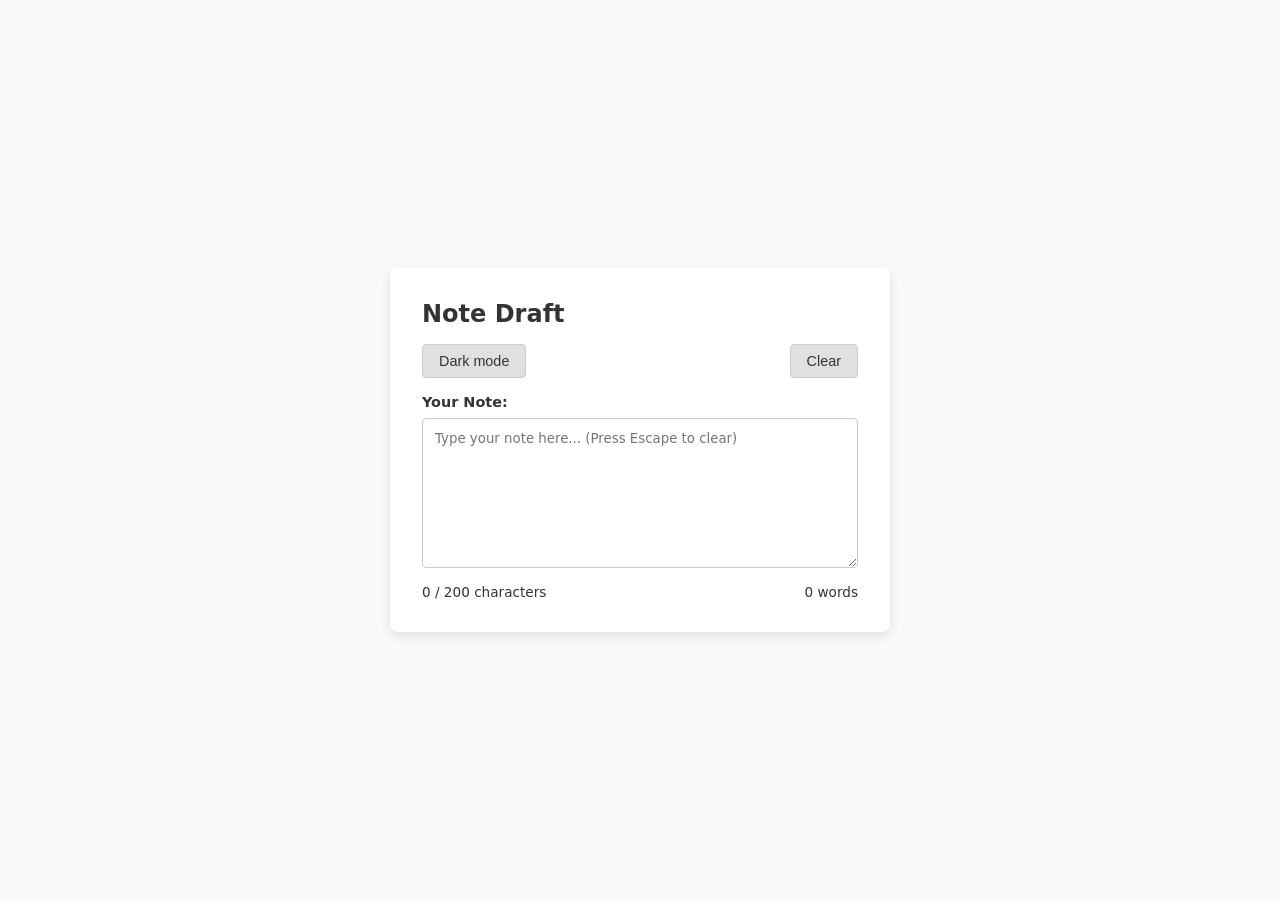
<file: Day4/index.html>
<!DOCTYPE html>
<html lang="en">
<head>
  <meta charset="UTF-8">
  <meta name="viewport" content="width=device-width, initial-scale=1.0">
  <title>Note Draft App</title>
  <link rel="stylesheet" href="style.css">
  <script src="script.js" defer></script>
</head>
<body>
  <main class="container">
    <h1>Note Draft</h1>
    
    <div class="controls">
      <button id="theme-toggle" type="button">Dark mode</button>
      <button id="clear-btn" type="button">Clear</button>
    </div>

    <div class="input-group">
      <label for="note-text">Your Note:</label>
      <textarea id="note-text" placeholder="Type your note here... (Press Escape to clear)"></textarea>
    </div>

    <div class="counters">
      <p id="char-count">0 / 200 characters</p>
      <p id="word-count">0 words</p>
    </div>
  </main>
</body>
</html>
</file>
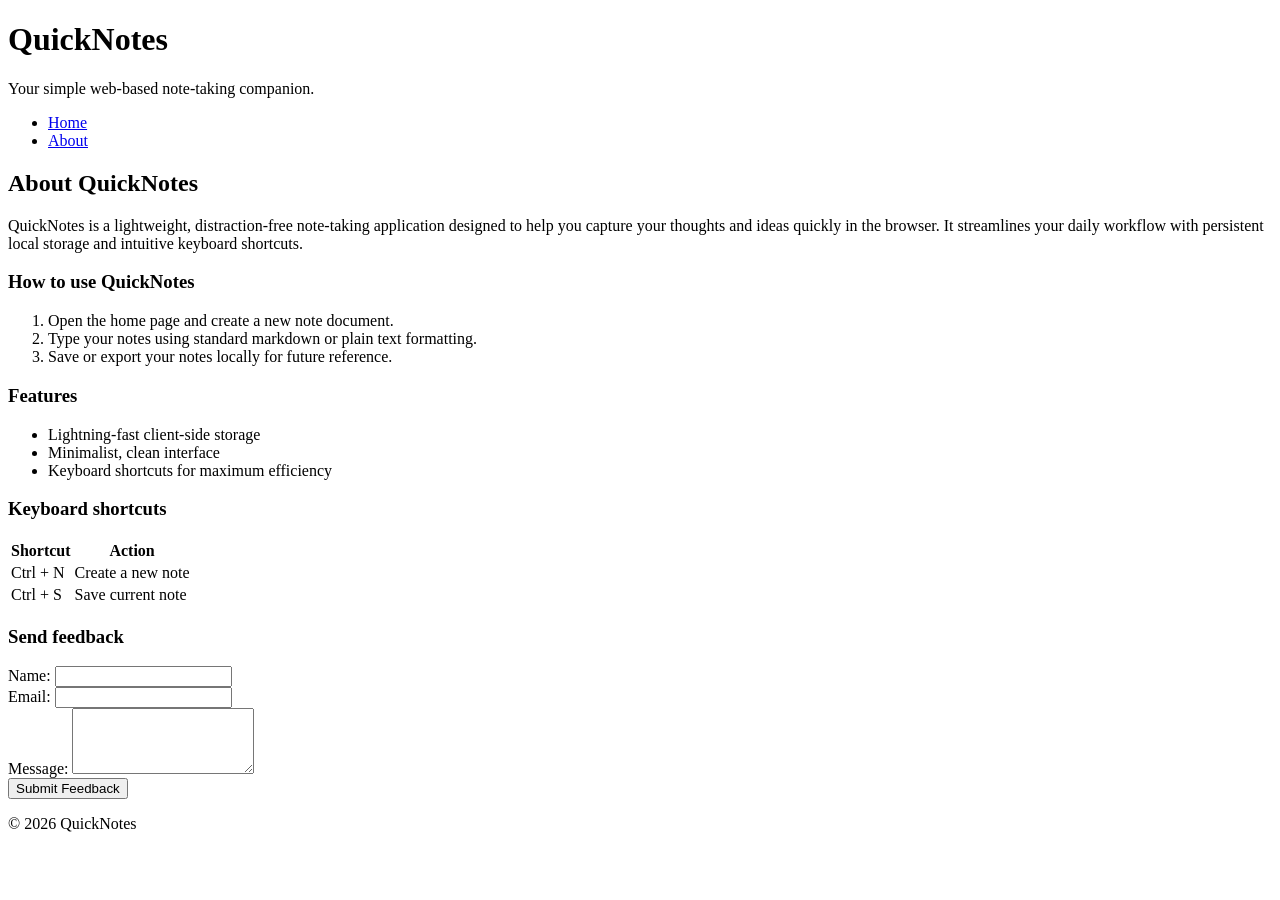
<file: Day1/about.html>
<!DOCTYPE html>
<html lang="en">
<head>
    <meta charset="UTF-8">
    <meta name="viewport" content="width=device-width, initial-scale=1.0">
    <title>QuickNotes - About</title>
</head>
<body>
    <header>
        <h1>QuickNotes</h1>
        <p>Your simple web-based note-taking companion.</p>
        <nav>
            <ul>
                <li><a href="index.html">Home</a></li>
                <li><a href="about.html">About</a></li>
            </ul>
        </nav>
    </header>
    <main>
        <h2>About QuickNotes</h2>
        <p>QuickNotes is a lightweight, distraction-free note-taking application designed to help you capture your thoughts and ideas quickly in the browser. It streamlines your daily workflow with persistent local storage and intuitive keyboard shortcuts.</p>

        <section>
            <h3>How to use QuickNotes</h3>
            <ol>
                <li>Open the home page and create a new note document.</li>
                <li>Type your notes using standard markdown or plain text formatting.</li>
                <li>Save or export your notes locally for future reference.</li>
            </ol>
        </section>

        <section>
            <h3>Features</h3>
            <ul>
                <li>Lightning-fast client-side storage</li>
                <li>Minimalist, clean interface</li>
                <li>Keyboard shortcuts for maximum efficiency</li>
            </ul>
        </section>

        <section>
            <h3>Keyboard shortcuts</h3>
            <table>
                <thead>
                    <tr>
                        <th>Shortcut</th>
                        <th>Action</th>
                    </tr>
                </thead>
                <tbody>
                    <tr>
                        <td>Ctrl + N</td>
                        <td>Create a new note</td>
                    </tr>
                    <tr>
                        <td>Ctrl + S</td>
                        <td>Save current note</td>
                    </tr>
                </tbody>
            </table>
        </section>

        <section>
            <h3>Send feedback</h3>
            <form action="#" method="POST">
                <div>
                    <label for="name">Name:</label>
                    <input type="text" id="name" name="name" required>
                </div>
                <div>
                    <label for="email">Email:</label>
                    <input type="email" id="email" name="email" required>
                </div>
                <div>
                    <label for="message">Message:</label>
                    <textarea id="message" name="message" rows="4" required></textarea>
                </div>
                <div>
                    <button type="submit">Submit Feedback</button>
                </div>
            </form>
        </section>
    </main>
    <footer>
        <p>&copy; 2026 QuickNotes</p>
    </footer>
</body>
</html>
</file>
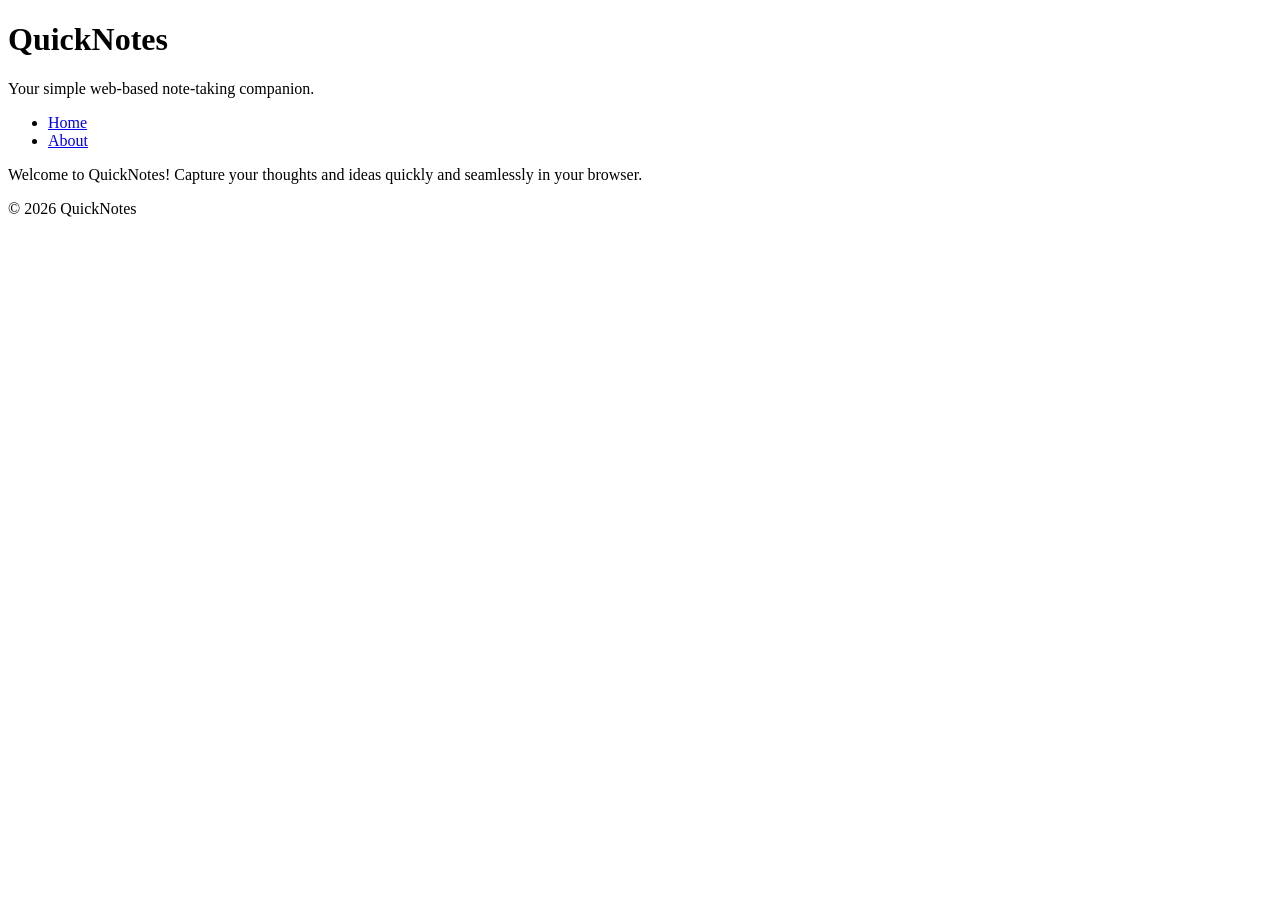
<file: Day1/index (1).html>
<!DOCTYPE html>
<html lang="en">
<head>
    <meta charset="UTF-8">
    <meta name="viewport" content="width=device-width, initial-scale=1.0">
    <title>QuickNotes - Home</title>
</head>
<body>
    <header>
        <h1>QuickNotes</h1>
        <p>Your simple web-based note-taking companion.</p>
        <nav>
            <ul>
                <li><a href="index.html">Home</a></li>
                <li><a href="about.html">About</a></li>
            </ul>
        </nav>
    </header>

    <main>
        <p>Welcome to QuickNotes! Capture your thoughts and ideas quickly and seamlessly in your browser.</p>
    </main>

    <footer>
        <p>&copy; 2026 QuickNotes</p>
    </footer>
</body>
</html>
</file>
<file: Day4/style.css>
:root {
  --bg-color: #f9f9f9;
  --text-color: #333333;
  --card-bg: #ffffff;
  --border-color: #cccccc;
  --button-bg: #e0e0e0;
  --button-hover: #d0d0d0;
  --button-text: #333333;
}

body.dark {
  --bg-color: #121212;
  --text-color: #e0e0e0;
  --card-bg: #1e1e1e;
  --border-color: #444444;
  --button-bg: #2d2d2d;
  --button-hover: #3d3d3d;
  --button-text: #e0e0e0;
}

body {
  background-color: var(--bg-color);
  color: var(--text-color);
  font-family: system-ui, -apple-system, sans-serif;
  display: flex;
  justify-content: center;
  align-items: center;
  min-height: 100vh;
  margin: 0;
  transition: background-color 0.3s ease, color 0.3s ease;
}

.container {
  background-color: var(--card-bg);
  padding: 2rem;
  border-radius: 8px;
  box-shadow: 0 4px 12px rgba(0, 0, 0, 0.1);
  width: 100%;
  max-width: 500px;
  box-sizing: border-box;
}

h1 {
  margin-top: 0;
  font-size: 1.5rem;
}

.controls {
  display: flex;
  justify-content: space-between;
  margin-bottom: 1rem;
}

button {
  background-color: var(--button-bg);
  color: var(--button-text);
  border: 1px solid var(--border-color);
  padding: 0.5rem 1rem;
  border-radius: 4px;
  cursor: pointer;
  font-size: 0.9rem;
}

button:hover {
  background-color: var(--button-hover);
}

.input-group {
  display: flex;
  flex-direction: column;
  gap: 0.5rem;
  margin-bottom: 1rem;
}

label {
  font-weight: 600;
  font-size: 0.9rem;
}

textarea {
  width: 100%;
  height: 150px;
  padding: 0.75rem;
  border: 1px solid var(--border-color);
  border-radius: 4px;
  background-color: var(--card-bg);
  color: var(--text-color);
  resize: vertical;
  font-family: inherit;
  box-sizing: border-box;
}

textarea:focus {
  outline: none;
  border-color: #0066cc;
}

.counters {
  display: flex;
  justify-content: space-between;
  font-size: 0.85rem;
  margin: 0;
}

.counters p {
  margin: 0;
}

/* Counter States */
p.warning {
  color: #d97706; /* orange text */
}

p.over {
  color: #dc2626; /* red, bold text */
  font-weight: bold;
}
</file>
